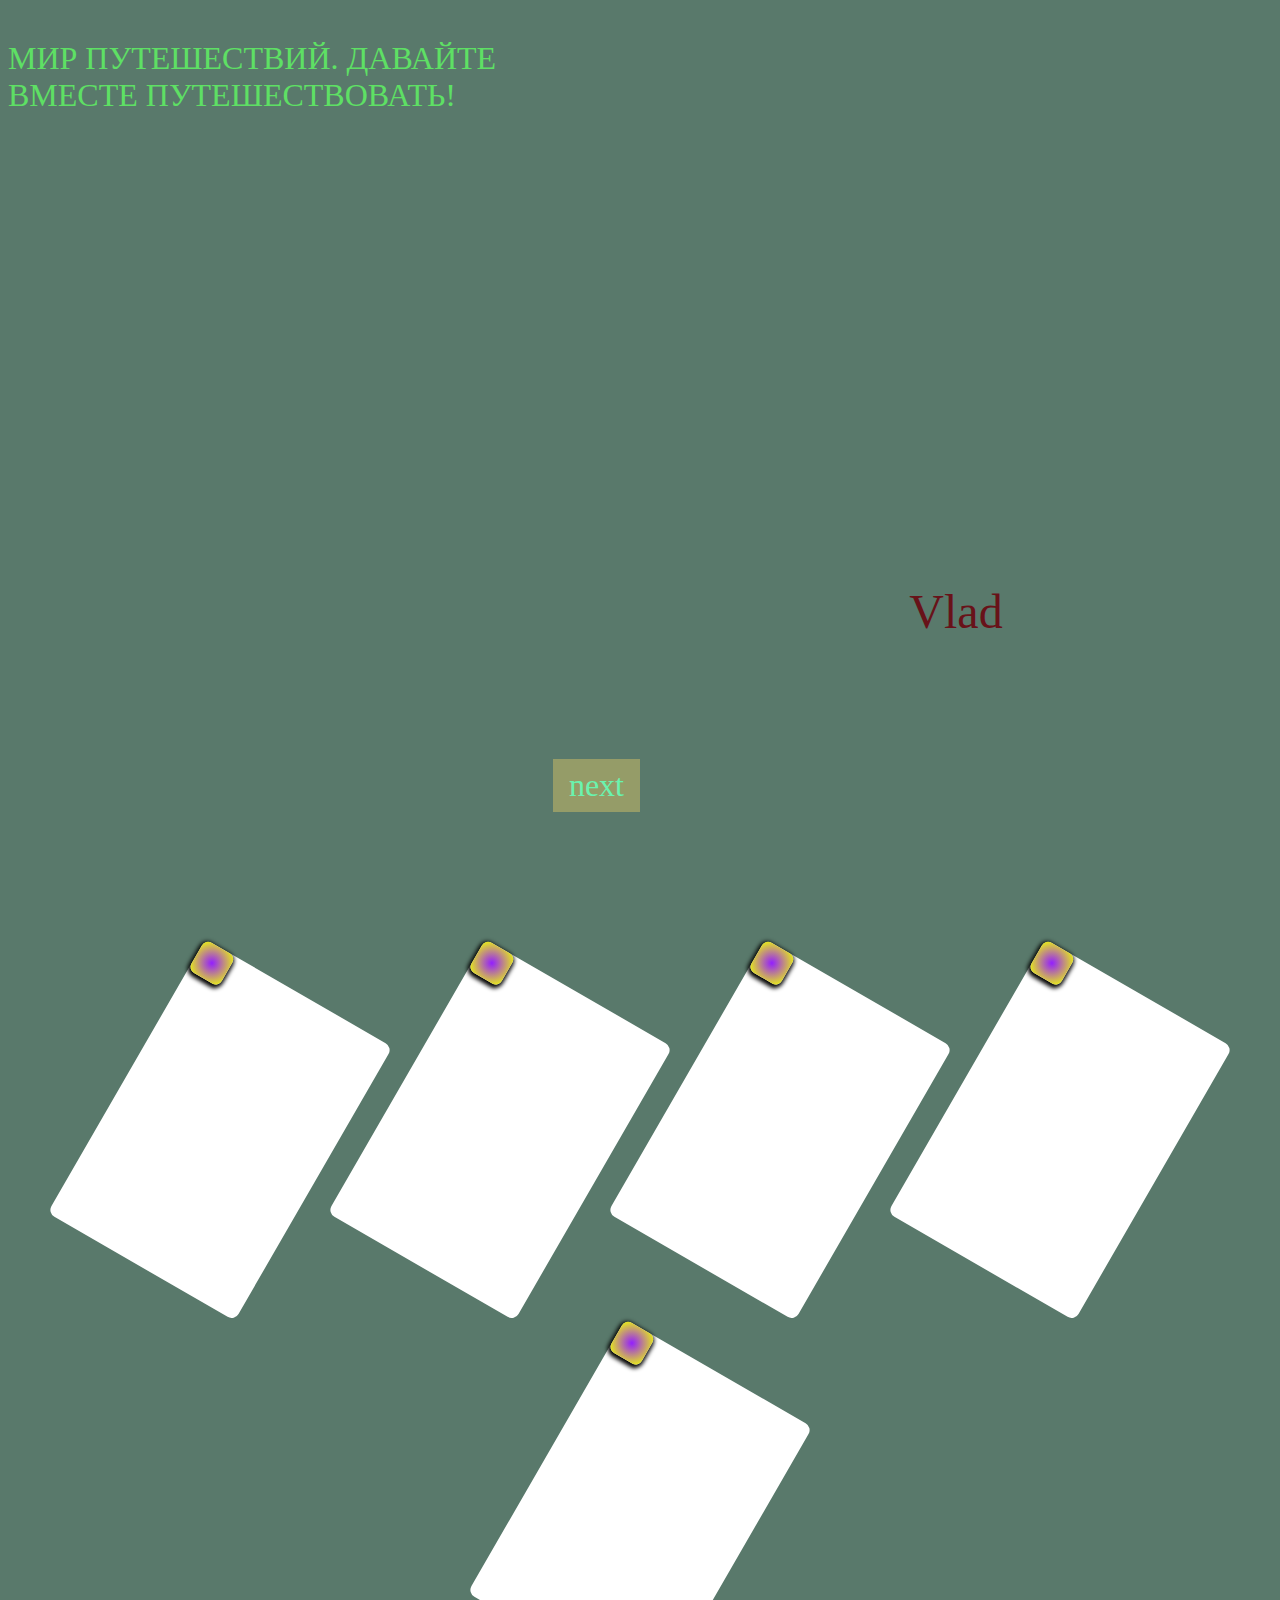
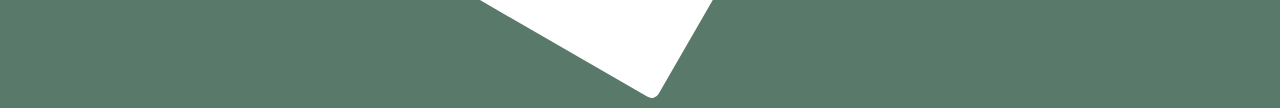
<file: index.html>
<!DOCTYPE html>
<html lang="en">
<head>
    <meta charset="UTF-8">
    <meta name="viewport" content="width=device-width, initial-scale=1.0">
    <meta http-equiv="X-UA-Compatible" content="ie=edge">
    <link rel="stylesheet" type="text/css" href="res/styles/main.css">
    <title>My page number one</title>
    <style>
        
    </style>
</head>
<body>
    <div id="page1" class="short-info">
        <div class="photo-block">
            <div class="photo-image"></div>
        </div>
        <div class="name-block"> Vlad</div>
        <div class="about-me-block">
            <p>МИР ПУТЕШЕСТВИЙ. ДАВАЙТЕ ВМЕСТЕ ПУТЕШЕСТВОВАТЬ!</p>
            <a href="#page2" class="link-next" > next </a>
        </div>
        <div class="links-block"> 
            <a href="#page1" class="link-vk"></a>
            <a href="#page2" class="link-facebook"></a>
            <a href="#page3" class="link-ok"></a>
        </div>
    </div>
    <div id="page-galery" class="page">
       <div class="card"><div class="photo"></div></div>
       <div class="card"><div class="photo"></div></div>
       <div class="card"><div class="photo"></div></div>
       <div class="card"><div class="photo"></div></div>
       <div class="card"><div class="photo"></div></div>
    </div>
</body>
</html>
</file>
<file: res/styles/main.css>
@import url(base.css);
@import url(page_start.css);
@import url(page_galery.css);
</file>
